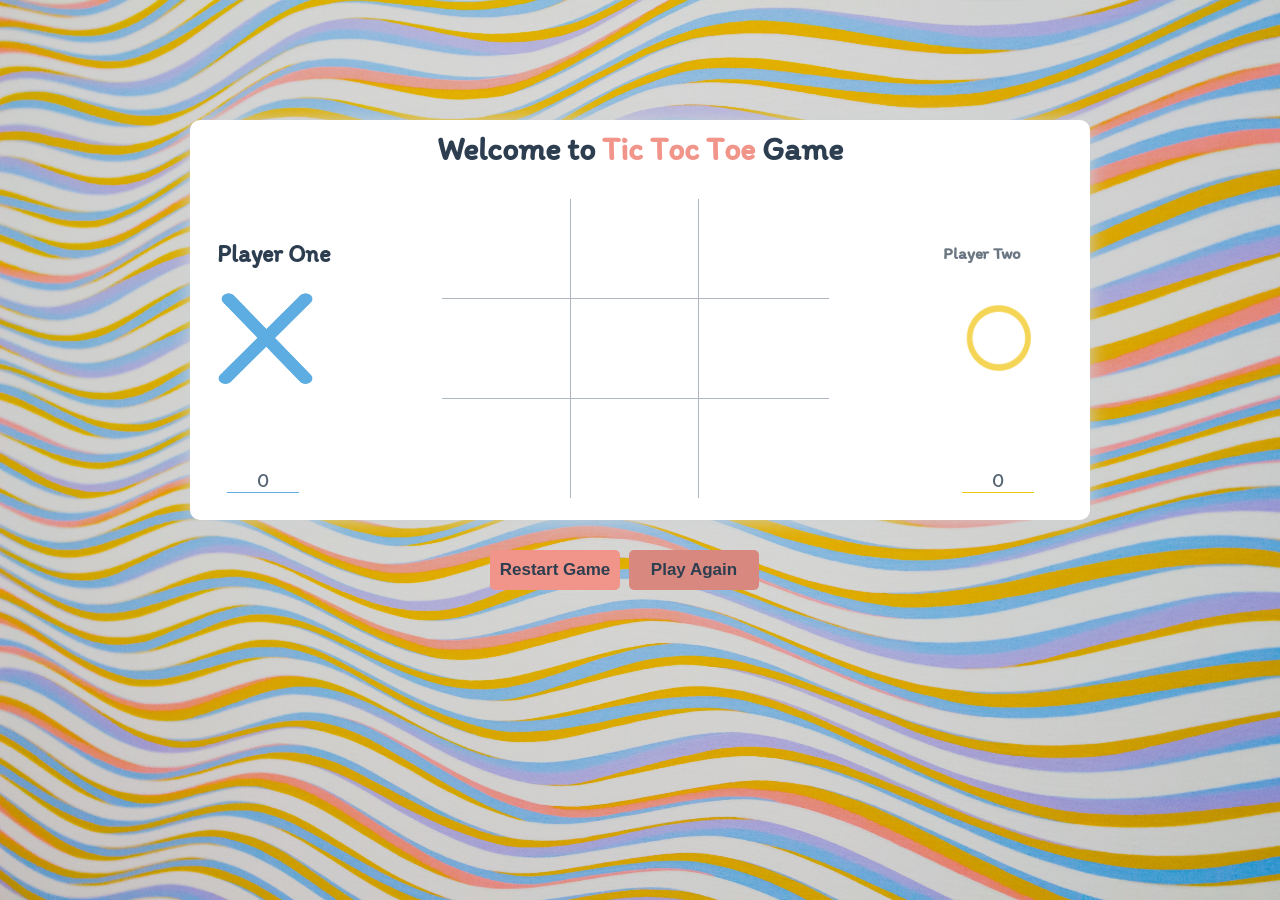
<file: index.html>
<html>
    <head>
        <title> Tic Tac Toe </title>
        <link rel="stylesheet" href="style.css">
<!--        google font -->
        <link href="https://fonts.googleapis.com/css?family=Itim&display=swap" rel="stylesheet">
        <script src="jquery.min.js"></script>
        <script src="script.js"></script>
    </head>
    <body>
        <span class="equivalent">  Equivalent</span>
        <!-- conatiner holds game details , that divded into three columns  -->
        <div class="container">
            <h1> Welcome to <span> Tic Toc Toe</span> Game </h1>
          
            <!--        col #1 player 1-->
            <div class="playerone">
                <h2> Player One  </h2>
                <!--        color #5DADE2 93, 173, 226 -->
                <img src="imgs/x.PNG" height="100" width="100">
                <!-- when he won , display this -->
                <h4> WINNER!!</h4>
                <!--   display score -->
                <span class="one-score"> 0 </span>
            </div>
            
            <!--        col #2 game -->
            <div class="game">
                <!--each row will be a div and each one contains 3 cells (divs)-->
                <!--        each cell will be a div , total  is 9 -->
                <div class="top-row">
                    <div class="top-left"></div>
                    <div class="top-middle"></div>
                    <div class="top-right"></div>
                </div>
                <div class="middle-row">
                    <div class="middle-left"></div>
                    <div class="middle-middle"></div>
                    <div class="middle-right"></div>
                </div>
                <div class="bottom-row">
                    <div class="bottom-left"></div>
                    <div class="bottom-middle"></div>
                    <div class="bottom-right"></div>
                </div>
            </div>

            <!--        col #3 player 2 -->
            <div class="playertwo">
                <h2> Player Two </h2>
                <!--        color #F1C40F   241, 196, 15 -->
                <img src="imgs/o.PNG" height="100" width="100">
                <!--  when he won , display this -->
                <h4> WINNER!!</h4>
                <!--   display score -->
                <span class="two-score"> 0 </span>
            </div>
        </div>
        
        <div class="buttons">
            <button class="restart"> Restart Game</button>
            <button class="again disabled" disabled> Play Again</button>
        </div>

    </body>
</html>
</file>
<file: style.css>
body {
    background-image: linear-gradient(rgba(0,0,0,0.1), rgba(0,0,0,0.1)) , url("imgs/bg.jpg");
    background-size: cover;
    font-family: 'Itim', cursive;
    color:#2C3E50 ;
}

/*style EQUIVALENT*/
body span.equivalent {
   position: absolute;
    font-size: 70px;
    background-color:#F1948A ; 
    top: 10px;
    left: 500px;
    padding: 0 10px;
    color: forestgreen;
    border-radius: 5px;
    display: none;
    margin-bottom: 20px;
}

/*---------- container ----------*/

.container{
/*    bring to center , auto meanes right & left are equal */
    margin: 100px auto;
    background: white;
    width: 900px;
    height: 400px;
    border-radius: 10px;
    box-shadow: 0 0 20px 0 #D0D3D4;
    margin-top: 120px
}

/*float left means all divs will be near each other*/
.container div {
    float: left;
}

.container h1 {
    text-align: center;
    padding-top: 10px;
/*    font-size: 30px;*/
}

.container h1 span {
    text-align: center;
    padding-top: 10px;
    color: #F1948A ;
}

/*when game start the transition of turns between 1 and 2 be more softer*/
.container .playerone h2 , 
.container .playertwo h2 ,
.container .playerone img , 
.container .playertwo img {
    
    transition: .3s ease-in-out;
}

.container .playerone h4 ,
.container .playertwo h4 {
    
    color: forestgreen;
    font-size: 20px;
    position: absolute;
/*    hide it */
    display: none;
}

/*---------- player 1 ----------*/

/*give each one it is own area */
/*i have to divide the margin left and right of players and width of game and border so when we combine all the area they will achive 100%  */
.container .playerone{
    width: 25%;
    margin-left: 3%;
    margin-top: 30px;
}

/*player 1 score */
/*first if we want to jumb to the next line we have to make the img as block */
.container .playerone img{
    display: block; 
}


/*span is inline , so we have to make it block so we can play with margi*/
.container .playerone span.one-score {
    display: inline-block;
    margin-top: 80px;
    margin-left: 10px;
/*    sequare area */
    padding: 0px 30px;
/*    background-color: red;*/
    font-size: 20px;
    color: #566573; 
    border-bottom: 1px solid #5DADE2;
    
    
}
/*---------- game area ----------*/

.container .game{
    width: 43%;
    height: 300px; 
    text-align: center;
    margin-top: 10px;
    
}

/*top row 1/3 of area */
.container .game .top-row{
    width: 100%;
    height: 33%;
    border-bottom: 1px solid #AEB6BF;
}

/*style all the top cells */
.container .game .top-row div {
    width: 33%;
    border-right: 1px solid #AEB6BF ;
    height: 100%;
}

/*remove the border for the last cell */
.container .game .top-row div:nth-child(3){
    border-right: none;
}

/*middle row */
.container .game .middle-row{
    width: 100%;
    height: 33%;
    border-bottom: 1px solid #AEB6BF ;
}

/*style all the middle cells */
.container .game .middle-row div {
    width: 33%;
    border-right: 1px solid #AEB6BF ;
    height: 100%;
}

/*remove the border for the last cell */
.container .game .middle-row div:nth-child(3){
    border-right: none;
}


/*bottom row */
.container .game .bottom-row{
    width: 100%;
    height: 33%;
}

/*style all the middle cells */
.container .game .bottom-row div {
    width: 33%;
    border-right: 1px solid #AEB6BF ;
    height: 100%;
}

/*remove the border for the last cell */
.container .game .bottom-row div:nth-child(3){
    border-right: none;
}

/* make the color changer be more softer */
.container .game .top-row div,
.container .game .middle-row div,
.container .game .bottom-row div {
    
    transition: .3s ease-in-out;
}

/*when hover in any cell the color changes */
.container .game .top-row div:hover,
.container .game .middle-row div:hover,
.container .game .bottom-row div:hover{
    
    background: #E5E8E8 ;
    cursor: pointer;
}

   
/*---------- player 2 ----------*/

.container .playertwo{
    width: 25%;
    text-align: right;
    margin-right: 3%;
    margin-top: 30px;
}

/*player 2 score */
.container .playertwo img{
    display: block; 
    margin-left: 120px;
}

/*span is inline , so we have to make it block so we can play with margi*/
.container .playertwo span.two-score {
    display: inline-block;
    margin-top: 80px;
    margin-right: 20px;
/*    sequare area */
    padding: 0px 30px;
    font-size: 20px;
    color: #566573; 
    border-bottom: 1px solid #F1C40F;

}

.container .playertwo h4 {
 
    right: 280px;
    
}

/*---------- buttons ----------*/

.buttons {
    width: 300px;
    margin: 0 auto;
    margin-top: -70px;
}

.buttons button {
    color: #2C3E50 ;
    font-weight: bold;
    background: #F1948A ;
    border:none;
    font-size: 17px;
    padding: 10px 5px;
/*    same size */
    min-width: 130px;
    border-radius: 5px;
    cursor: pointer;
/*    make softer changes*/
    transition: .3s ease-in-out;
}

.buttons button:hover {
    background: #D98880;
}

/*style first button , reset */
.buttons button:nth-child(1){
    margin-right: 5px;
}

.buttons button.disabled{
   background: #D98880 ;
    cursor: not-allowed;
}

.buttons button.disabled:hover{
   background: #D98880;
    
}
/*start sec button / play again*/
.buttons button:nth-child(2){
    margin-right: 5px;
}
</file>
